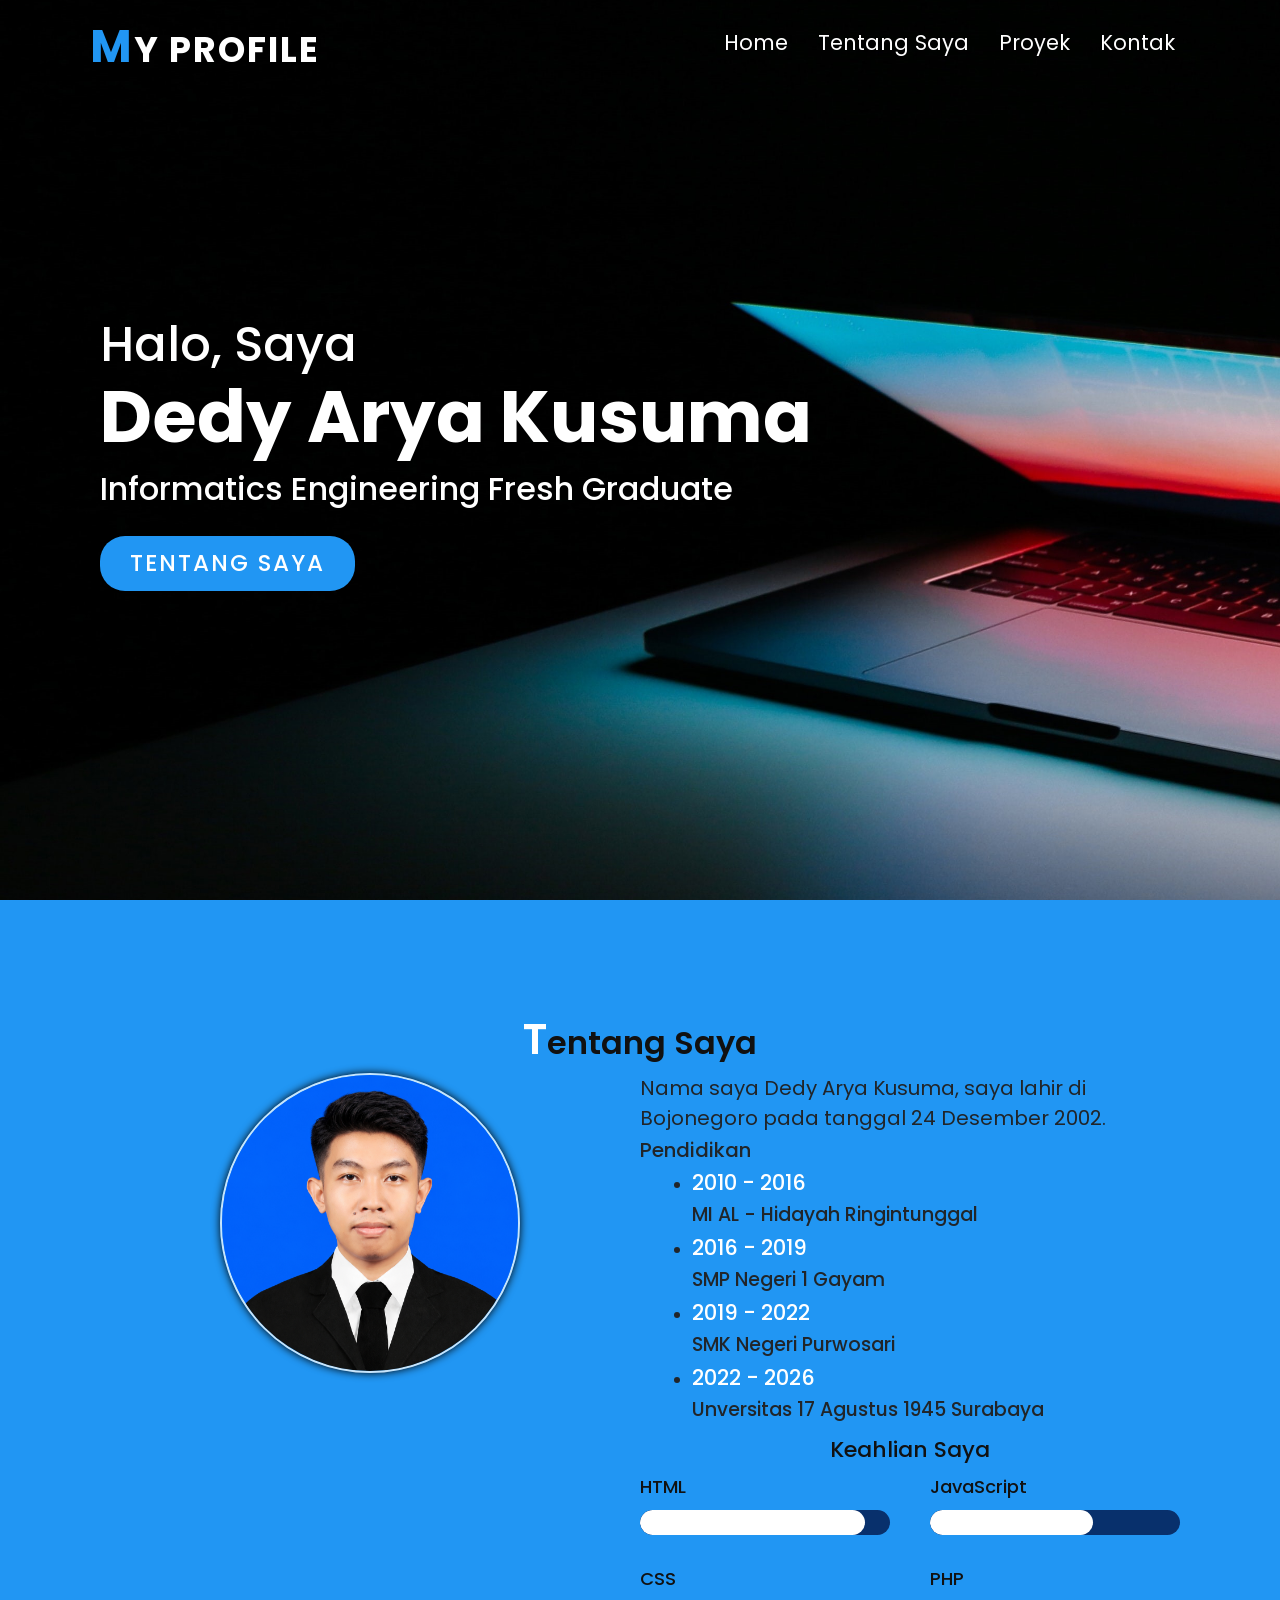
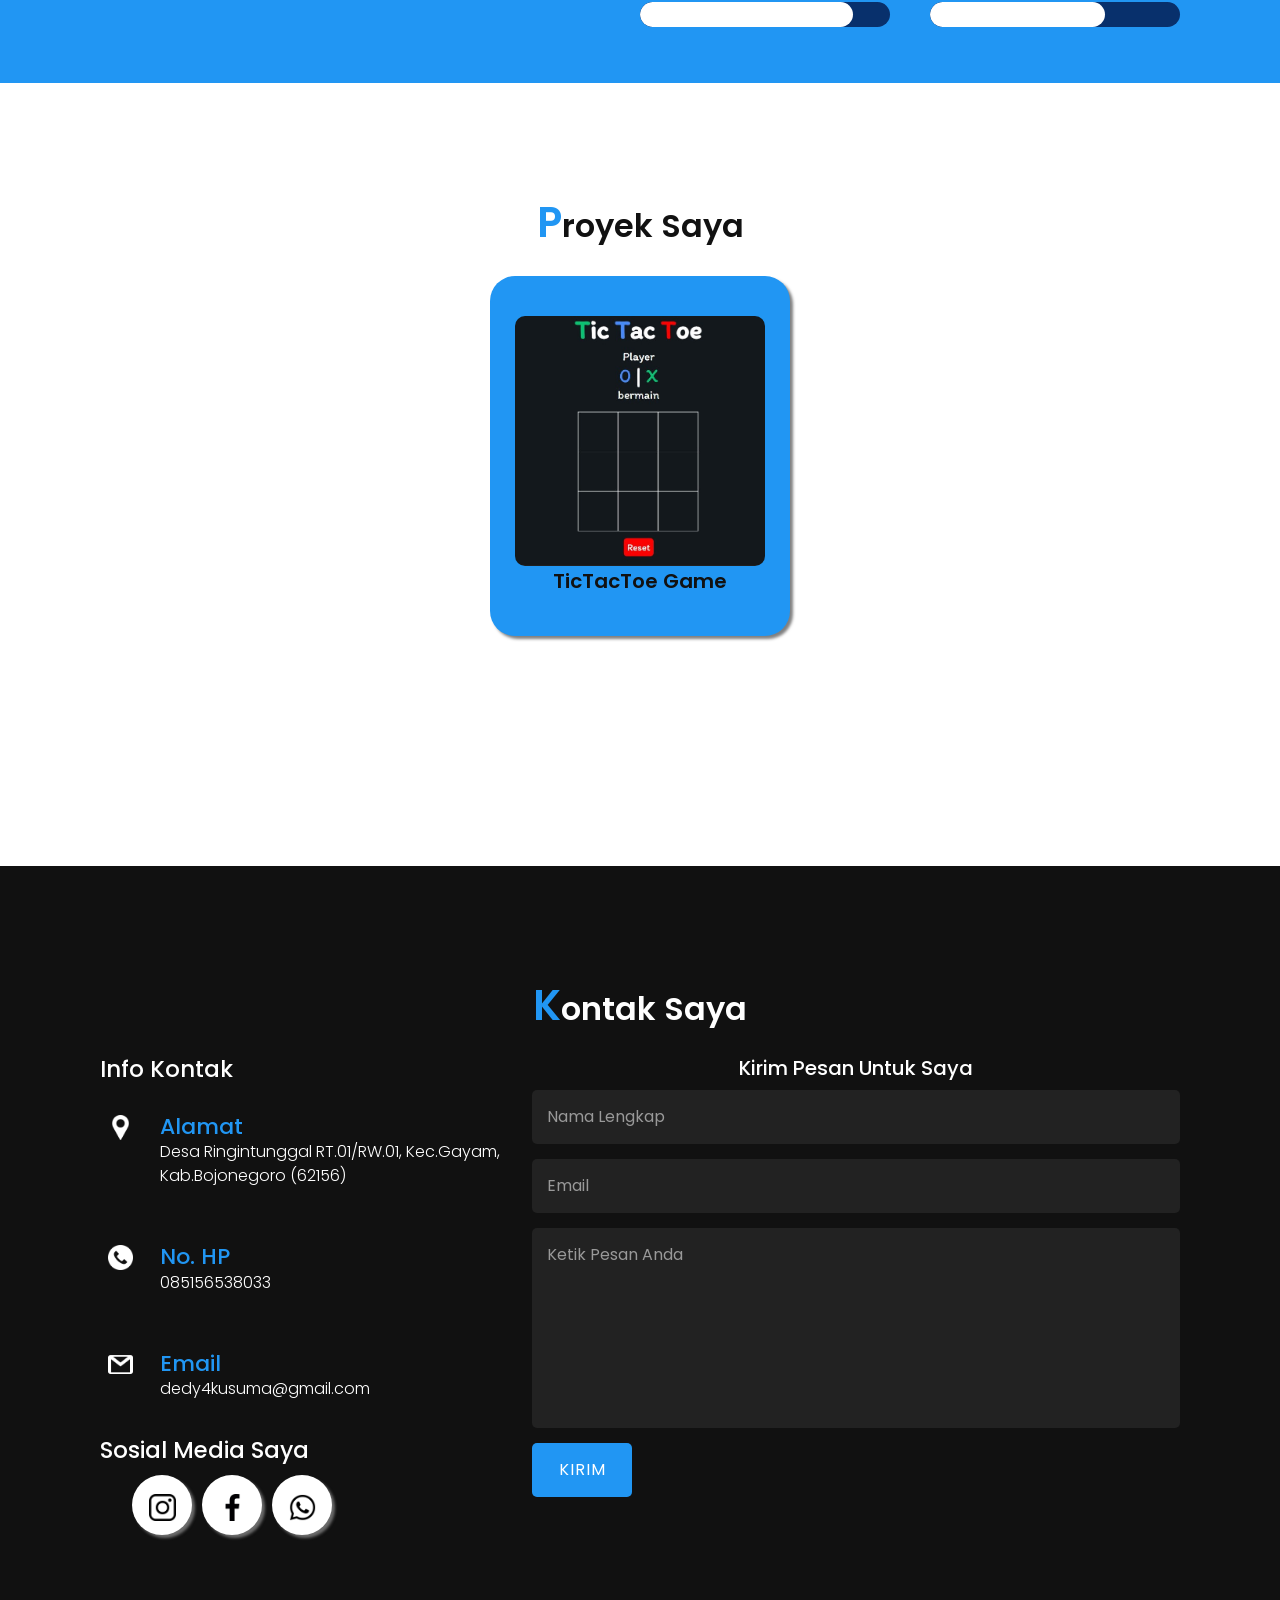
<file: index.html>
<!DOCTYPE html>
<html lang="en">
<head>
    <meta charset="UTF-8">
    <meta name="viewport" content="width=device-width, initial-scale=1.0">
    <title>Portfolio-Profile</title>

    <link href="https://cdn.jsdelivr.net/npm/bootstrap@5.3.8/dist/css/bootstrap.min.css" rel="stylesheet" integrity="sha384-sRIl4kxILFvY47J16cr9ZwB07vP4J8+LH7qKQnuqkuIAvNWLzeN8tE5YBujZqJLB" crossorigin="anonymous">
    <script src="https://cdn.jsdelivr.net/npm/bootstrap@5.3.8/dist/js/bootstrap.bundle.min.js" integrity="sha384-FKyoEForCGlyvwx9Hj09JcYn3nv7wiPVlz7YYwJrWVcXK/BmnVDxM+D2scQbITxI" crossorigin="anonymous"></script>

    <!-- Favicon -->
    <link rel="apple-touch-icon" sizes="180x180" href="img/apple-touch-icon.png"/>
    <link rel="icon" type="image/png" sizes="32x32" href="img/favicon-32x32.png"/>

    <!-- CSS -->
    <link rel="stylesheet" href="style.css">
    <link rel="preconnect" href="https://fonts.gstatic.com"/>
    <link href="https://fonts.googleapis.com/css2?family=Lexend&display=swap" rel="stylesheet"/>
    <link href="https://cdn.jsdelivr.net/npm/bootstrap-icons@1.10.5/font/bootstrap-icons.css" rel="stylesheet"/>
</head>
<body id="home">
    <!-- Header -->
    <header>
        <h1><span style="color: #2196f3; font-size: 45px;">M</span>y Profile</h1>
        <div class="toggle" onclick="toggleMenu();"></div>
        <ul class="menu">
            <li><a href="#home" onclick="toggleMenu();">Home</a></li>
            <li><a href="#about" onclick="toggleMenu();">Tentang Saya</a></li>
            <li><a href="#project" onclick="toggleMenu();">Proyek</a></li>
            <li><a href="#contact" onclick="toggleMenu();">Kontak</a></li>
        </ul>
    </header>

    <!-- Banner -->
    <section class="banner">
        <div class="textBx">
            <h2>Halo, Saya<br /><span style="font-size: 1.5em; font-weight: 700;">Dedy Arya Kusuma</span></h2>
            <h3 style="font-size: 32px; color: #fff; font-weight: 500;">Informatics Engineering Fresh Graduate</h3>
            <a href="#about" class="abtbtn">Tentang Saya</a>
        </div>
    </section>

    <!-- About -->
    <section id="about" class="about" style="background: #2196f3;">
        <div class="heading">
            <h2><span style="font-size: 42px; color: #fff;">T</span>entang Saya</h2>
        </div>
        <div class="content">
            <div class="w50" align="center" style="min-width: 50%; align-items: center;">
                <img src="img/d.png" width="300px" class="img" />
            </div>
            <br />
            <!-- Description -->
            <div class="contentBx">
                <div class="abt">
                    <p style="margin-bottom: 5px; font-size: 20px;">
                    Nama saya Dedy Arya Kusuma, saya lahir di Bojonegoro pada tanggal
                    24 Desember 2002.
                    </p>
                </div>
                <div class="education">
                    <h3 class="title" style="font-size: 20px;">Pendidikan</h3>
                    <ul style="margin-left: 20px;">
                        <li>
                            <h4>2010 - 2016</h4>
                            <h5>MI AL - Hidayah Ringintunggal</h5>
                        </li>
                        <li>
                            <h4>2016 - 2019</h4>
                            <h5>SMP Negeri 1 Gayam</h5>
                        </li>
                        <li>
                            <h4>2019 - 2022</h4>
                            <h5>SMK Negeri Purwosari</h5>
                        </li>
                        <li>
                            <h4>2022 - 2026</h4>
                            <h5>Unversitas 17 Agustus 1945 Surabaya</h5>
                        </li>
                    </ul>
                </div>

                <!-- Skills -->
                <div class="skill">
                    <h3 style="  text-align: center; font-size: 22px; margin-bottom: 9px;">Keahlian Saya</h3>
                    <div class="skill-grid">
                        <div class="skill-item">
                            <div class="skill-header">
                                <div class="text">HTML</div>
                            </div>
                            <div class="percent">
                                <div class="barprcnt" style="width: 90%"></div>
                            </div>
                        </div>
                        <div class="skill-item">
                            <div class="skill-header">
                                <div class="text">JavaScript</div>
                            </div>
                            <div class="percent">
                                <div class="barprcnt" style="width: 65%"></div>
                            </div>
                        </div>
                        <div class="skill-item">
                            <div class="skill-header">
                                <div class="text">CSS</div>
                            </div>
                            <div class="percent">
                                <div class="barprcnt" style="width: 85%"></div>
                            </div>
                        </div>
                        <div class="skill-item">
                            <div class="skill-header">
                                <div class="text">PHP</div>
                            </div>
                            <div class="percent">
                                <div class="barprcnt" style="width: 70%"></div>
                            </div>
                        </div>
                    </div>
                </div>
            </div>
        </div>
    </section>

    <!-- Proyek -->
    <section id="project" style="background: #fff;">
        <div class="heading">
            <h2><span style="color: #2196f3; font-size: 42px;">P</span>royek Saya</h2>
        </div>
        <div class="content">
            <div class="projectBx">
            <span class="file">
                <a href="tictactoe.html">
                    <img src="img/tictactoe.jpg " width="400px" />
                </a>
            </span>
            <span class="name">
                <a href="tictactoe.html">TicTacToe Game</a>
            </span>
        </div>
        </div>
    </section>

    <!-- Contact -->
    <section class="contact" style="background: #111;" id="contact">
        <div class="heading">
            <h2><span style="color: #2196f3; font-size: 42px;">K</span>ontak Saya</h2>
        </div>
        <div class="content">
            <div class="contactInfo" style="min-width: 40%;">
                <h3>Info Kontak</h3>
            <div class="contactInfoBx" style="position: relative;">
                <div class="box">
                    <div class="icon">
                        <img src="img/location.png" width="25px" />
                    </div>
                    <div class="text">
                        <h3>Alamat</h3>
                        <p>
                        Desa Ringintunggal RT.01/RW.01, Kec.Gayam,
                        Kab.Bojonegoro (62156)
                        </p>
                    </div>
                </div>
                <div class="box">
                    <div class="icon"><img src="img/phone.png" width="25px" /></div>
                    <div class="text">
                        <h3>No. HP</h3>
                        <p>085156538033</p>
                    </div>
                </div>
                <div class="box">
                    <div class="icon"><img src="img/gmail.png" width="25px" /></div>
                    <div class="text">
                        <h3>Email</h3>
                        <p>dedy4kusuma@gmail.com</p>
                    </div>
                </div>
            </div>

            <!-- Sosmed -->
            <div class="sosmed">
                <h3>Sosial Media Saya</h3>
                <ul>
                <li style="--i: #8a3ab9; --j: #cd486b">
                    <span class="icon">
                        <a href="https://www.instagram.com/arya__045/">
                            <img src="img/ig.png " width="27px" />
                        </a>
                    </span>
                    <span class="title">
                        <a href="https://www.instagram.com/arya__ksmaa/">Instagram</a>
                    </span>
                </li>
                <li style="--i: #4267b2; --j: #073ba3">
                    <span class="icon">
                        <a href="https://www.facebook.com/aryakusuma045/">
                            <img src="img/fb.png" width="27px" />
                        </a>
                    </span>
                    <span class="title">
                        <a href="https://www.facebook.com/aryakusuma045/">Facebook</a>
                        </span>
                </li>
                <li style="--i: #075e54; --j: #128c7e">
                    <span class="icon">
                    <a href="https://wa.me/+6285156538033">
                        <img src="img/wa.png" width="27px" />
                    </a>
                    </span>
                    <span class="title">
                        <a href="https://wa.me/+6285156538033">WhatsApp</a>
                    </span>
                </li>
                </ul>
            </div>
            </div>
            <br/>

            <!-- Form Message -->
            <div class="formBx" style="min-width: 60%;">
                <form style="display: flex; flex-direction: column;">
                    <h3>Kirim Pesan Untuk Saya</h3>
                    <input type="text" name="" placeholder="Nama Lengkap" required />
                    <input type="email" name="" placeholder="Email" required />
                    <textarea placeholder="Ketik Pesan Anda" style="min-height: 200px;"></textarea>
                    <input class="sbmt" type="submit" value="Kirim" />
                </form>
            </div>
        </div>
    </section>

    <!-- Script Profile -->
    <script type="text/javascript">
        window.addEventListener("scroll", function () {
            var header = document.querySelector("header");
            header.classList.toggle("sticky", window.scrollY > 0);
        });
        function toggleMenu() {
            var menuToggle = document.querySelector(".toggle");
            var menu = document.querySelector(".menu");
            menuToggle.classList.toggle("active");
            menu.classList.toggle("active1");
        }
    </script>

</body>
</html>
</file>
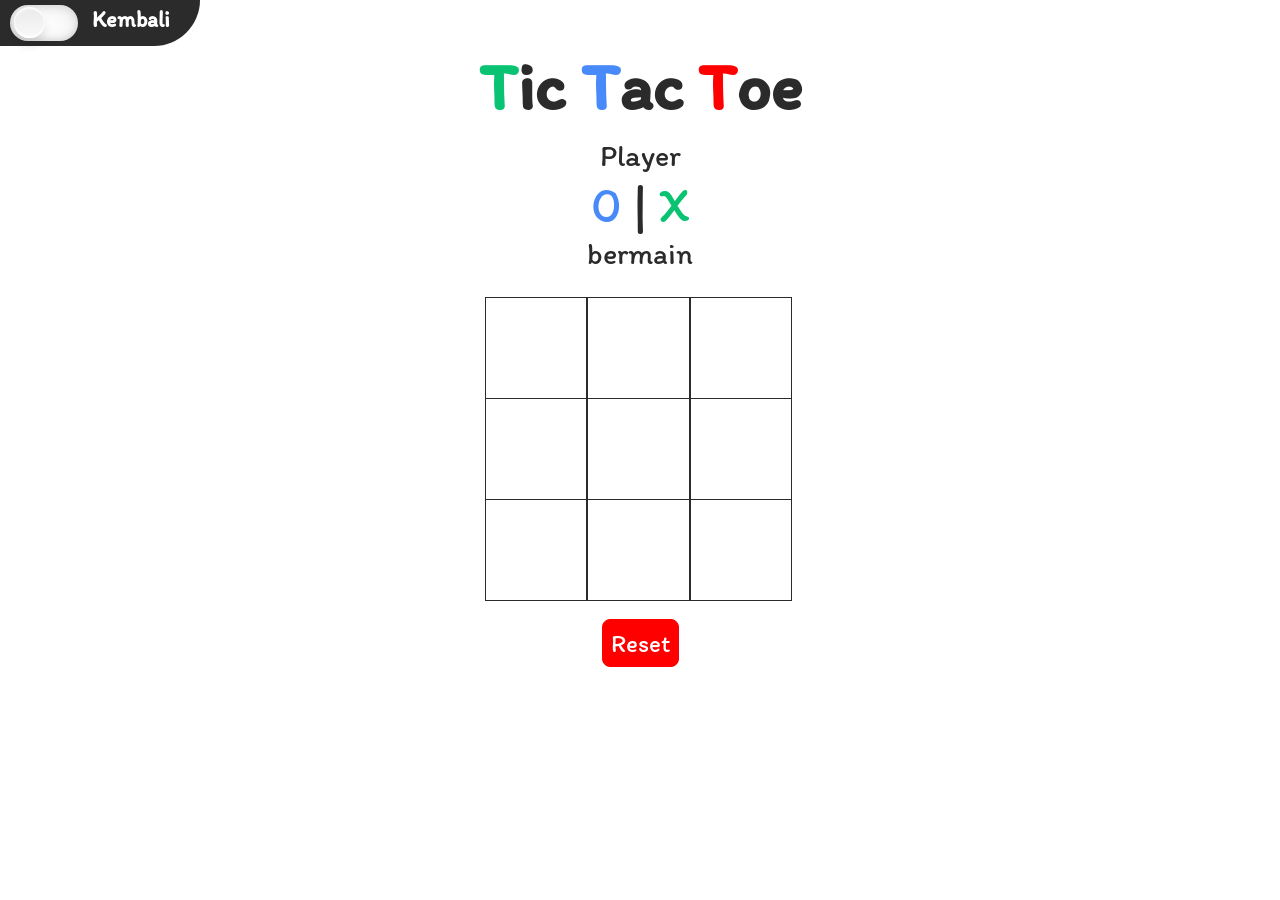
<file: tictactoe.html>
<html lang="en">
    <head>
        <meta charset="UTF-8" />
        <meta http-equiv="X-UA-Compatible" content="IE=edge" />
        <meta name="viewport" content="width=device-width, initial-scale=1.0" />
        <link rel="stylesheet" href="tictactoe.css" />

        <link rel="preconnect" href="https://fonts.gstatic.com" />
        <link href="https://fonts.googleapis.com/css2?family=Itim&display=swap" rel="stylesheet"/>

        <title>Tic-Tac-Toe</title>
    </head>

    <body>
        <div class="head">
            <div id="icon">
                <i class="indicator"></i>
                <h2><a href="index.html">Kembali</a></h2>
            </div>
        </div>
        <section class="title">
            <h1>
                <span class="t1">T</span>ic <span class="t2">T</span>ac
                <span class="t3">T</span>oe
            </h1>
        </section>
        <section class="display">
            Player
        <span class="display-player playerX">
            <div id="chs"></div>
        </span>
            bermain
        </section>
        <section class="container">
            <div class="tile"></div>
            <div class="tile"></div>
            <div class="tile"></div>
            <div class="tile"></div>
            <div class="tile"></div>
            <div class="tile"></div>
            <div class="tile"></div>
            <div class="tile"></div>
            <div class="tile"></div>
        </section>
        <section class="display announcer hide"></section>
            <section class="controls">
                <button id="reset">Reset</button>
            </section>
            
        <script src="tictactoe.js"></script>
        <script>
        var icon = document.getElementById("icon");

        icon.onclick = function () {
            document.body.classList.toggle("dark-theme");
            if (document.body.classList.contains("dark-theme")) {
            icon.src = "<i></i>";
            } else {
            icon.src = "<i></i>";
            }
        };
        </script>
    </body>
</html>
</file>
<file: style.css>
@import url("https://fonts.googleapis.com/css?family=Poppins:100,300,400,500,600,700,800, 800i, 900&display=swap");

* {
    margin: 0;
    padding: 0;
    box-sizing: border-box;
    font-family: poppins;
    scroll-behavior: smooth;
}

section {
    height: 783px;
    padding: 100px;
    position: relative;
    /* position: sticky; */
    top: 0;
}

/* Header */
header {
    position: fixed;
    top: 0;
    left: 0;
    width: 100%;
    padding: 20px 90px;
    z-index: 10000;
    display: flex;
    justify-content: space-between;
    align-items: center;
    transition: 0.5s;
}

.sticky {
    background: rgba(250, 250, 250, 0.9);
    padding: 20px 90px;
    box-shadow: 0 5px 20px rgba(0, 0, 0, 0.1);
}

header h1 {
    color: #fff;
    font-size: 35px;
    text-transform: uppercase;
    text-decoration: none;
    font-weight: 700;
    letter-spacing: 2px;
    cursor: default;
}

.sticky h1 {
    color: #111;
}

header ul {
    position: relative;
    display: flex;
}
header ul li {
    position: relative;
    list-style: none;
}
header ul li a {
    position: relative;
    display: inline-block;
    margin: 0 15px;
    font-size: 21px;
    color: #fff;
    text-decoration: none;
    transition: 0.5s;
}
header ul li a:hover {
    /* color: #2196f3;
    text-shadow: 5px 5px 3px #fff; */
    text-decoration: underline;
}
.sticky ul li a {
    color: #111;
}
.sticky ul li a:hover {
    /* text-shadow: 5px 5px 3px #333; */
    text-decoration: underline;
}

/* Banner */
.banner {
    position: relative;
    /* position: sticky; */
    min-height: 100vh;
    background: url(img/banner.jpg);
    background-size: cover;
    background-position: right;
    display: flex;
    justify-content: space-between;
    align-items: center;
}

.banner h2 {
    font-size: 3em;
    color: #fff;
    font-weight: 500;
    line-height: 1.5em;
}

.abtbtn {
    position: relative;
    background: #2196f3;
    display: inline-block;
    color: #fff;
    margin-top: 20px;
    padding: 10px 30px;
    font-size: 23px;
    text-transform: uppercase;
    text-decoration: none;
    letter-spacing: 2px;
    font-weight: 500;
    border-radius: 25px;
    transition: 0.35s;
}

.abtbtn:hover {
    color: #2196f3;
    background: #fff;
}

/* About */
#about .heading h2{
    width: 100%;
    text-align: center;
    margin-top: 15px;
    font-size: 32px;
    color: #111;
    font-weight: 600;
}

.content {
    display: flex;
    justify-content: space-between;
    width: 100%;
}

.img {
    max-width: 100%;
    border: 2px solid rgba(255, 255, 255, 0.75);
    border-radius: 300px;
    align-items: center;
    box-shadow: 0 0 8px rgba(0, 0, 0);
}

.education h4 {
    font-size: 21px;
    color: #fff;
}

.education h5 {
    font-size: 19px;
    margin-bottom: 9px;
}

/* Skills */
.skill h3 {
    text-align: center;
    margin-bottom: 30px;
    font-size: 28px;
    color: #111;
}

.skill-grid {
    display: grid;
    grid-template-columns: 1fr 1fr;
    gap: 30px 40px;
}

.skill-item {
    display: flex;
    flex-direction: column;
}

.skill-header {
    display: flex;
    justify-content: space-between;
    align-items: center;
    margin-bottom: 10px;
}

.skill .text {
    font-size: 18px;
    color: #111;
    font-weight: 500;
}

.percentage {
    font-size: 18px;
    color: #2196f3;
    font-weight: 600;
}

.skill .percent {
    position: relative;
    width: 100%;
    height: 25px;
    background: rgba(0, 14, 63, 0.75);
    border: none;
    margin-bottom: 0;
    border-radius: 25px;
    overflow: hidden;
}

.barprcnt {
    position: absolute;
    top: 0;
    left: 0;
    height: 100%;
    border-radius: 25px;
    background: #fff;
    transition: width 0.3s ease;
}

/* project */
#project .heading h2 {
    text-align: center;
    margin-top: 15px;
    font-size: 32px;
    color: #111;
    font-weight: 600;
}

#project .content {
    display: flex;
    justify-content: center;
    flex-wrap: wrap;
    flex-direction: row;
}

#project .content .projectBx {
    padding: 40px 20px;
    background: #2196f3;
    color: #111;
    max-width: 300px;
    margin: 20px;
    text-align: center;
    box-shadow: 3px 3px 3px rgba(0, 0, 0, 0.5);
    transition: 0.25s;
    border-radius: 25px;
}

#project .content .projectBx:hover {
    background: #1464a5;
    color: #fff;
    box-shadow: invert 3px 3px 3px rgba(0, 0, 0, 0.5);
}

#project .content .projectBx img {
    max-width: 250px;
    border-radius: 10px;
}

#project .content .projectBx a {
    font-size: 20px;
    font-weight: 600;
    color: #111;
    margin-bottom: 5px;
    text-decoration: none;
}

/* Contact */
.contact .heading h2 {
    text-align: center;
    font-size: 32px;
    margin-top: 15px;
    margin-bottom: 25px;
    color: #fff;
    font-weight: 600;
}

.contactInfo h3 {
    color: #fff;
    font-size: 23px;
    font-weight: 500;
    margin-bottom: 10px;
}

.contactInfoBx .box {
    position: relative;
    padding: 20px 0;
    display: flex;
}

.contactInfoBx .box .icon {
    min-width: 40px;
    padding-top: 4px;
    color: #fff;
    display: flex;
    justify-content: center;
    align-items: flex-start;
    font-size: 24px;
    margin-top: -3px;
    filter: invert(1);
}

.contactInfoBx .box .text {
    display: flex;
    margin-left: 20px;
    font-size: 16px;
    color: #fff;
    flex-direction: column;
    font-weight: 300;
}

.contactInfoBx .box .text h3 {
    font-weight: 500;
    color: #2196f3;
    margin-bottom: 0;
    font-size: 22px;
}

.formBx form h3 {
    color: #fff;
    font-size: 20px;
    font-weight: 500;
    margin-bottom: 10px;
    text-align: center;
}

.formBx form input,
.formBx form textarea {
    margin-bottom: 15px;
    padding: 15px;
    font-size: 16px;
    background: #222;
    border: none;
    outline: none;
    border-radius: 5px;
    color: #fff;
    resize: none;
}

.formBx form input::placeholder,
.formBx form textarea::placeholder {
    color: #999;
}

.formBx .sbmt {
    max-width: 100px;
    background: #2196f3;
    cursor: pointer;
    text-transform: uppercase;
    letter-spacing: 1px;
    transition: 0.25s;
}

.formBx .sbmt:hover {
    background: #1464a5;
}

.sosmed ul {
    position: relative;
    display: flex;
    gap: 10px;
}

.sosmed ul li {
    position: relative;
    list-style: none;
    width: 60px;
    height: 60px;
    background: #fff;
    border-radius: 60px;
    cursor: pointer;
    display: flex;
    justify-content: center;
    align-items: center;
    box-shadow: 3px 3px 3px rgba(200, 200, 200, 0.5);
    transition: 0.5s;
}

.sosmed img {
    margin-top: 5px;
}

.sosmed a {
    color: #fff;
    text-decoration: none;
    font-weight: bold;
}

.sosmed ul li:hover {
    width: 150px;
    box-shadow: 2px 2px 2px rgba(255, 255, 255, 0.5);
}

.sosmed ul li:before {
    content: "";
    position: absolute;
    inset: 0;
    border-radius: 60px;
    background: linear-gradient(45deg, var(--i), var(--j));
    opacity: 0;
    transition: 0.5s;
}

.sosmed ul li:hover::before {
    opacity: 1;
    position: absolute;
    width: 100%;
    height: 100%;
    border-radius: 60px;
    background: linear-gradient(45deg, var(--i), var(--j));
}

.sosmed ul li::after {
    content: "";
    position: absolute;
    top: 10px;
    width: 100%;
    height: 100%;
    border-radius: 60px;
    background: linear-gradient(45deg, var(--i), var(--j));
    transition: 0.5s;
    filter: blur(15px);
    z-index: -1;
    opacity: 0;
}

.sosmed ul li:after::hover {
    opacity: 0.5;
}

.sosmed ul li .icon {
    transition: 0.5s;
}

.sosmed ul li:hover .icon {
    transform: scale(0);
    color: #fff;
    transition-delay: 0s;
}

.sosmed ul li span {
    position: absolute;
}

.sosmed ul li .title {
    color: #fff;
    font-size: 1.1em;
    transform: scale(0);
    transition: 0.5s;
    transition-delay: 0s;
}

.sosmed ul li:hover .title {
    transform: scale(1);
    transition-delay: 0.2s;
}

/* Responsive */
@media (max-width: 991px) {
  /* header */
    header,
    .sticky {
        padding: 20px 50px;
        z-index: 1000;
    }

    .menu {
        position: fixed;
        top: 75px;
        left: -100%;
        display: block;
        padding: 100px 50px;
        text-align: center;
        width: 100%;
        height: 100vh;
        background: #fff;
        transition: 0.5s;
        z-index: 999;
        border-top: 1px solid rgba(0, 0, 0, 0.2);
    }

    header span {
        color: #2196f3;
        font-size: 35px;
    }

    header h1 {
        color: #fff;
        font-size: 25px;
        text-transform: uppercase;
        text-decoration: none;
        font-weight: 700;
        letter-spacing: 2px;
        cursor: default;
    }

    header ul li a {
        color: #111;
        font-size: 19px;
        margin: 10px;
    }

    .toggle {
        width: 40px;
        height: 40px;
        background: url(img/menu.png);
        background-repeat: no-repeat;
        background-size: 30px;
        cursor: pointer;
        transition: 0.1s;
    }

    .active {
        background: url(img/close.png);
        background-repeat: no-repeat;
        background-size: 25px;
        cursor: pointer;
    }

    .active1 {
        left: 0;
    }

    .sticky .toggle {
        filter: invert(1);
    }

    section {
        padding: 100px 50px;
    }


    /* banner */
    .banner {
        padding: 150px 50px 100px;
    }

    .banner h2 {
        font-size: 28px;
    }

    .banner h3 {
        font-size: 18px;
    }

    .btn {
        margin-top: 10px;
        padding: 10px 12px;
        font-size: 15px;
        font-weight: 400;
    }


    /* about */
    .about {
        height: 1005px;
    }

    .about .heading span {
        font-size: 28px;
        color: #2196f3;
    }

    .about .heading h2 {
        font-weight: 600;
        font-size: 24px;
    }

    .content {
        flex-direction: column;
    }

    .img {
        max-width: 40%;
        border: 2px solid rgba(0, 0, 0, 0.75);
        border-radius: 300px;
        align-items: center;
        box-shadow: 0 0 8px rgba(0, 0, 0);
    }

    .title {
        font-size: 17px;
    }

    .contentBx p {
        margin-bottom: 3px;
        font-size: 17px;
    }

    .education h5 {
        font-size: 15px;
    }

    .education h4 {
        font-size: 16px;
    }

    .skill h3 {
        font-size: 16px;
    }

    .skill .text {
        font-size: 15px;
    }

    .skill .percent {
        max-width: 100%;
        max-height: 25px;
    }


    /* project */
    .project .content .projcetBx {
        margin: 10px;
    }

    .project .heading span {
        color: #fff;
        font-size: 28px;
    }

    .project .heading h2 {
        text-align: center;
        margin-bottom: 20px;
        font-size: 24px;
        color: #111;
    }

    .project .content .projectBx {
        padding: 40px 20px;
        max-width: 200px;
        margin: 20px;
        text-align: center;
        transition: 0.25s;
        border-radius: 25px;
    }

    .project .content .projectBx img {
        max-width: 125px;
    }

    .project .content .projectBx h2 {
        font-size: 16px;
        font-weight: 500;
    }


    /* contact */
    #contact {
        height: 1200px;
    }

    .contact .heading span {
        color: #2196f3;
        font-size: 28px;
    }

    .contact .heading h2 {
        text-align: center;
        font-size: 24px;
        margin-bottom: 25px;
        color: #fff;
    }

    .contactInfoBx .box .icon {
        min-width: 30px;
        padding-top: 4px;
        color: #fff;
        display: flex;
        justify-content: center;
        align-items: flex-start;
        font-size: 20px;
        margin-top: -7px;
        filter: invert(1);
    }

    .contactInfo h3 {
        color: #fff;
        font-size: 22px;
        font-weight: 500;
        margin-bottom: 10px;
    }

    .contactInfoBx .box .text {
        display: flex;
        margin-left: 20px;
        font-size: 18px;
        color: #fff;
        flex-direction: column;
        font-weight: 300;
    }

    .contactInfoBx .box .text h3 {
        font-weight: 500;
        color: #2196f3;
        margin-bottom: 0;
        font-size: 21px;
    }

    .formBx form h3 {
        color: #fff;
        font-size: 19px;
        font-weight: 500;
        margin-bottom: 10px;
        text-align: center;
    }

    .formBx {
        min-width: 60%;
    }

    .formBx .sbmt {
        max-width: 85px;
        background: #2196f3;
        cursor: pointer;
        color: #fff;
        font-size: 14px;
        text-transform: uppercase;
        letter-spacing: 1px;
        transition: 0.25s;
    }

    .sosmed ul li {
        width: 50px;
        height: 50px;
        border-radius: 50px;
    }

    .sosmed ul li:hover {
        width: 155px;
    }

    .sosmed img {
        width: 24px;
    }
    
    .sosmed ul li .title {
        font-size: 1em;
    }

    .sosmed h3 {
        font-size: 19px;
    }

    .wrapper .button {
        height: 45px;
        width: 45px;
        display: inline-block;
        margin: 0 3px;
        overflow: hidden;
        border-radius: 50px;
        cursor: pointer;
        background: #fff;
        box-shadow: 2px 2px 3px 1px rgba(150, 150, 150, 0.5);
        transition: all 0.3s ease-out;
    }

    .wrapper .button:hover {
        width: 165px;
    }
    
    .wrapper .button .icon1,
    .icon2,
    .icon3,
    .icon4 {
        display: inline-block;
        height: 45px;
        width: 45px;
        text-align: center;
        border-radius: 50px;
        box-sizing: border-box;
        line-height: 56px;
    }

    .wrapper .button span {
        font-size: 18px;
        font-weight: 500;
        margin-left: -5px;
    }
}
</file>
<file: tictactoe.css>
@font-face {
  font-family: "itim";
  src: url("/font/Itim-Regular.ttf");
}
* {
  padding: 0;
  margin: 0;
  font-family: "itim";
}

:root {
  --left: 2px;
  --first-color: #fff;
  --second-color: #2b2b2b;
  --third-color: linear-gradient(to bottom, #eaeaea, #f9f9f9);
  --indicator-shadow: 0 8px 10px rgba(0, 0, 0, 0.1),
    inset 0 2px 2px rgba(255, 255, 255, 1),
    inset 0 -2px 2px rgba(255, 255, 255, 1);
  --bg: #fff;
  --bx-shadow: inset 0 2px 25px rgba(0, 0, 0, 0.1),
    inset 0 2px 8px rgba(0, 0, 0, 0.1), inset 0 -4px 4px rgba(0, 0, 0, 0.05);
}

.dark-theme {
  --left: 31px;
  --res-left: 29px;
  --first-color: #2b2b2b;
  --second-color: #fff;
  --third-color: linear-gradient(to bottom, #444, #222);
  --indicator-shadow: 3px 3px 5px rgba(0, 0, 0, 0.25),
    inset 1px 1px 3px rgba(255, 255, 255, 0.25),
    inset -1px -1px 2px rgba(0, 0, 0, 0.5);
  --bg: #222;
  --bx-shadow: inset 0 2px 25px rgba(0, 0, 0, 0.1),
    inset 0 2px 8px rgba(0, 0, 0, 0.1), inset 0 -4px 4px rgba(0, 0, 0, 0.05);
}

#icon {
  width: 64px;
  height: 32px;
  position: relative;
  background: var(--bg);
  padding: 2px;
  border-radius: 50px;
  cursor: pointer;
  box-shadow: var(--bx-shadow);
}

.indicator {
  width: 23px;
  height: 23px;
  cursor: pointer;
  display: flex;
  position: relative;
  margin-left: var(--left);
  padding: 4px;
  background: var(--third-color);
  border-radius: 50%;
  box-shadow: var(--indicator-shadow);
  transition: 0.25s;
}

body {
  background-color: var(--first-color);
  transition: 0.25s;
}

.head {
  color: var(--first-color);
  width: 180px;
  height: 36px;
  padding: 5px 10px 5px 10px;
  background: var(--second-color);
  border-radius: 0px 0px 200px 0px;
}

.head h2 {
  font-size: 22px;
  font-weight: 200;
  margin-left: 80px;
  margin-top: -32px;
  position: relative;
}

.head a {
  font-weight: bold;
  text-decoration: none;
  color: var(--first-color);
  transition: 0.25s;
}

.head a:hover {
  text-shadow: 3px 3px 3px #666666;
}

.title {
  color: var(--second-color);
  text-align: center;
  font-size: 45px;
}

.title .t1 {
  color: #09c372;
}

.title .t2 {
  color: #498afb;
}

.title .t3 {
  color: red;
}

.display {
  color: var(--second-color);
  font-size: 30px;
  text-align: center;
  margin-top: 10px;
  margin-bottom: 25px;
}

.hide {
  display: none;
}

.player {
  color: var(--second-color);
  font-size: 50px;
}

.o {
  color: #498afb;
  background: none;
  border: none;
  font-size: 50px;
  cursor: pointer;
  transition: 0.25s;
}

.o:hover {
  color: #00286e;
}

.x {
  color: #09c372;
  background: none;
  border: none;
  font-size: 50px;
  cursor: pointer;
  transition: 0.25s;
}

.x:hover {
  color: #007241;
}

.container {
  margin: 0 auto;
  display: grid;
  grid-template-columns: 33% 33% 33%;
  grid-template-rows: 33% 33% 33%;
  max-width: 310px;
}

.tile {
  border: 1px solid var(--second-color);
  min-width: 100px;
  min-height: 100px;
  display: flex;
  justify-content: center;
  align-items: center;
  font-size: 70px;
  cursor: pointer;
}

.playerX {
  color: #09c372;
}

.playerO {
  color: #498afb;
}

.controls {
  display: flex;
  flex-direction: row;
  justify-content: center;
  align-items: center;
  margin-top: 1em;
}

.controls button {
  color: #fff;
  padding: 8px;
  border: none;
  border-radius: 8px;
  font-size: 25px;
  cursor: pointer;
  background-color: red;
  border: 1px solid red;
  transition: 0.25s;
}

.controls button:hover {
  background-color: #fff;
  color: red;
}

/* responsive */
@media (max-width: 992px) {
  .head {
    width: 265px;
    padding-bottom: 8px;
  }

  .head h2 {
    font-size: 19px;
    font-weight: 200;
    position: relative;
    margin-left: 70px;
    margin-top: -39px;
  }

  .title {
    font-size: 35px;
    margin-top: 8px;
  }

  .display {
    color: var(--second-color);
    font-size: 25px;
    text-align: center;
  }

  .container {
    margin: 0 auto;
    display: grid;
    grid-template-columns: 33% 33% 33%;
    grid-template-rows: 33% 33% 33%;
    max-width: 300px;
  }

  .tile {
    border: 1px solid var(--second-color);
    min-width: 94px;
    min-height: 94px;
    display: flex;
    justify-content: center;
    align-items: center;
    font-size: 55px;
    cursor: pointer;
  }

  #icon {
    width: 56px;
    height: 28px;
    cursor: pointer;
    display: flex;
    position: relative;
    margin-top: 3px;
  }

  .indicator {
    width: 19px;
    height: 19px;
    margin-left: var(--res-left);
  }
  /*  .controls button {
    padding: 6px;
    border-radius: 6px;
    font-size: 12px;
  }*/
}
</file>
